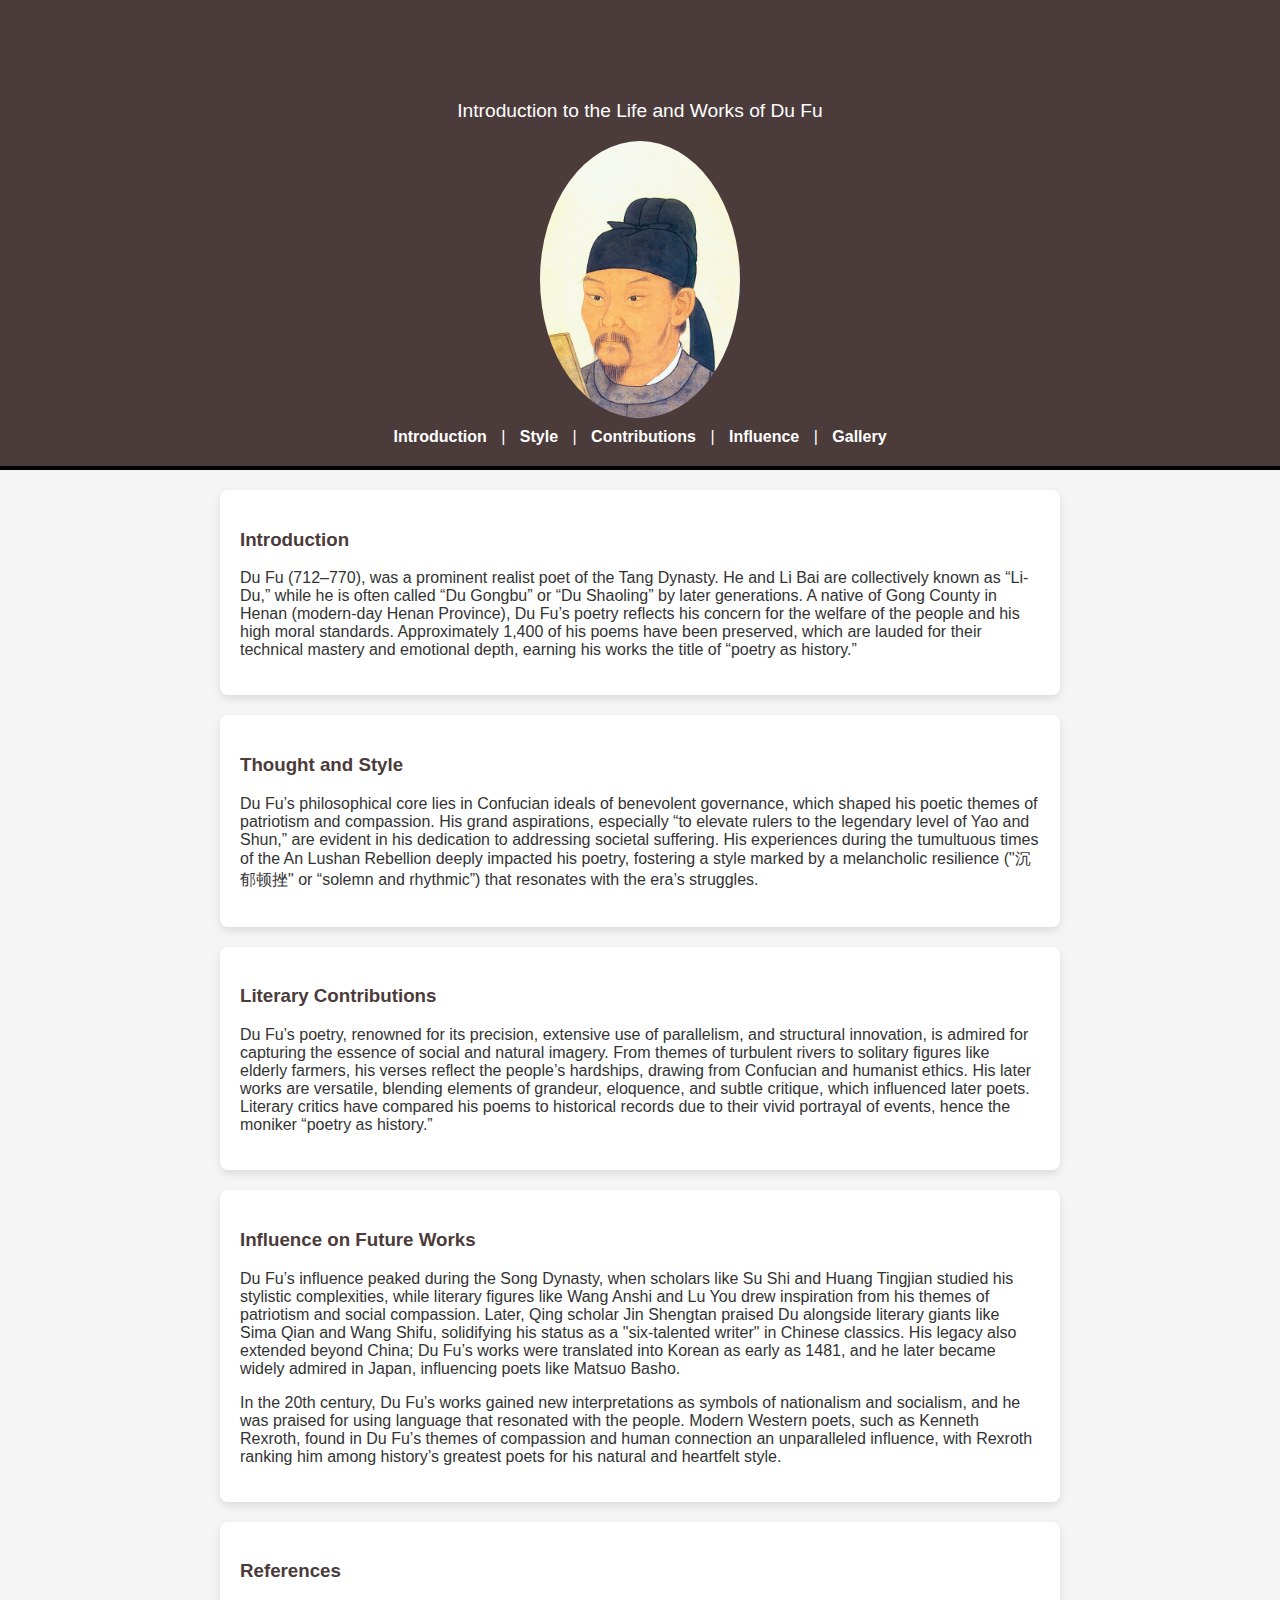
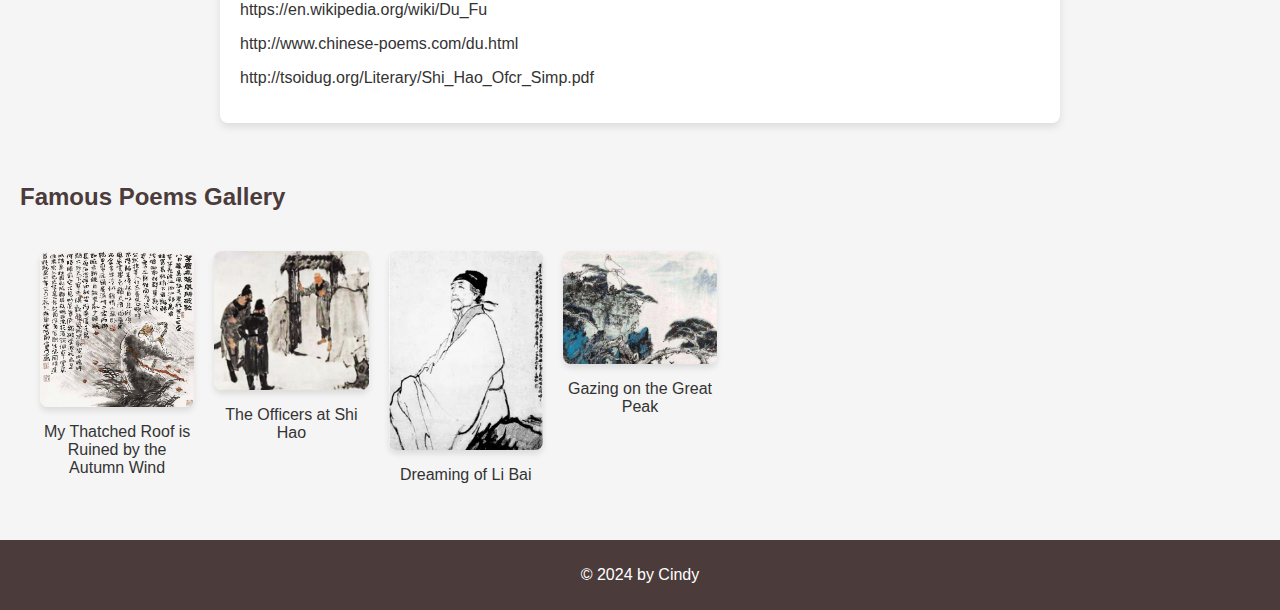
<file: index.html>
<!DOCTYPE html>
<html lang="en">
<head>
    <meta charset="UTF-8">
    <meta name="viewport" content="width=device-width, initial-scale=1.0">
    <title>Classical Chinese Poet Introduction</title>
    <link rel="stylesheet" href="style.css">
</head>
<body>
    <header>
        <h1>Classical Chinese Poet</h1>
        <p>Introduction to the Life and Works of Du Fu</p>
        <img src="poet.jpg" alt="Portrait of the Poet" class="header-img">
        <nav>
            <a href="#introduction">Introduction</a> |
            <a href="#style">Style</a> |
            <a href="#contributions">Contributions</a> |
            <a href="#influence">Influence</a> |
            <a href="#gallery">Gallery</a>
        </nav>
    </header>

    <section id="introduction" class="card">
        <article>
            <h3>Introduction</h3>
            <p>Du Fu (712–770), was a prominent realist poet of the Tang Dynasty. He and Li Bai are collectively known as “Li-Du,” while he is often called “Du Gongbu” or “Du Shaoling” by later generations. A native of Gong County in Henan (modern-day Henan Province), Du Fu’s poetry reflects his concern for the welfare of the people and his high moral standards. Approximately 1,400 of his poems have been preserved, which are lauded for their technical mastery and emotional depth, earning his works the title of “poetry as history.”</p>
        </article>
    </section>

    <section id="style" class="card">
        <article>
            <h3>Thought and Style</h3>
            <p>Du Fu’s philosophical core lies in Confucian ideals of benevolent governance, which shaped his poetic themes of patriotism and compassion. His grand aspirations, especially “to elevate rulers to the legendary level of Yao and Shun,” are evident in his dedication to addressing societal suffering. His experiences during the tumultuous times of the An Lushan Rebellion deeply impacted his poetry, fostering a style marked by a melancholic resilience ("沉郁顿挫" or “solemn and rhythmic”) that resonates with the era’s struggles.</p>
        </article>
    </section>

    <section id="contributions" class="card">
        <article>
            <h3>Literary Contributions</h3>
            <p>Du Fu’s poetry, renowned for its precision, extensive use of parallelism, and structural innovation, is admired for capturing the essence of social and natural imagery. From themes of turbulent rivers to solitary figures like elderly farmers, his verses reflect the people’s hardships, drawing from Confucian and humanist ethics. His later works are versatile, blending elements of grandeur, eloquence, and subtle critique, which influenced later poets. Literary critics have compared his poems to historical records due to their vivid portrayal of events, hence the moniker “poetry as history.”</p>
        </article>
    </section>    

    <section id="influence" class="card">
        <article>
            <h3>Influence on Future Works</h3>
            <p>Du Fu’s influence peaked during the Song Dynasty, when scholars like Su Shi and Huang Tingjian studied his stylistic complexities, while literary figures like Wang Anshi and Lu You drew inspiration from his themes of patriotism and social compassion. Later, Qing scholar Jin Shengtan praised Du alongside literary giants like Sima Qian and Wang Shifu, solidifying his status as a "six-talented writer" in Chinese classics. His legacy also extended beyond China; Du Fu’s works were translated into Korean as early as 1481, and he later became widely admired in Japan, influencing poets like Matsuo Basho.</p>
            <p>In the 20th century, Du Fu’s works gained new interpretations as symbols of nationalism and socialism, and he was praised for using language that resonated with the people. Modern Western poets, such as Kenneth Rexroth, found in Du Fu’s themes of compassion and human connection an unparalleled influence, with Rexroth ranking him among history’s greatest poets for his natural and heartfelt style.</p>
        </article>
    </section>

    <section id="References" class="card">
        <article>
            <h3>References</h3>
            <p>https://en.wikipedia.org/wiki/Du_Fu</p>
            <p>http://www.chinese-poems.com/du.html</p>
            <p>http://tsoidug.org/Literary/Shi_Hao_Ofcr_Simp.pdf</p>
        </article>
    </section>

    <section id="gallery">
        <h2>Famous Poems Gallery</h2>
        <div class="gallery">
            <div class="gallery-item">
                <a href="poem1.html">
                    <img src="poem1.jpg" alt="Poem 1">
                    <p>My Thatched Roof is Ruined by the Autumn Wind</p>
                </a>
            </div>
            <div class="gallery-item">
                <a href="poem2.html">
                    <img src="poem2.jpg" alt="Poem 2">
                    <p>The Officers at Shi Hao</p>
                </a>
            </div>
            <div class="gallery-item">
                <a href="poem3.html">
                    <img src="poem3.jpg" alt="Poem 3">
                    <p>Dreaming of Li Bai</p>
                </a>
            </div>
            <div class="gallery-item">
                <a href="poem4.html">
                    <img src="poem4.jpg" alt="Poem 4">
                    <p>Gazing on the Great Peak</p>
                </a>
            </div>
        </div>
    </section>

    
    <footer>
        <p>&copy; 2024 by Cindy</p>
    </footer>
</body>
</html>
</file>
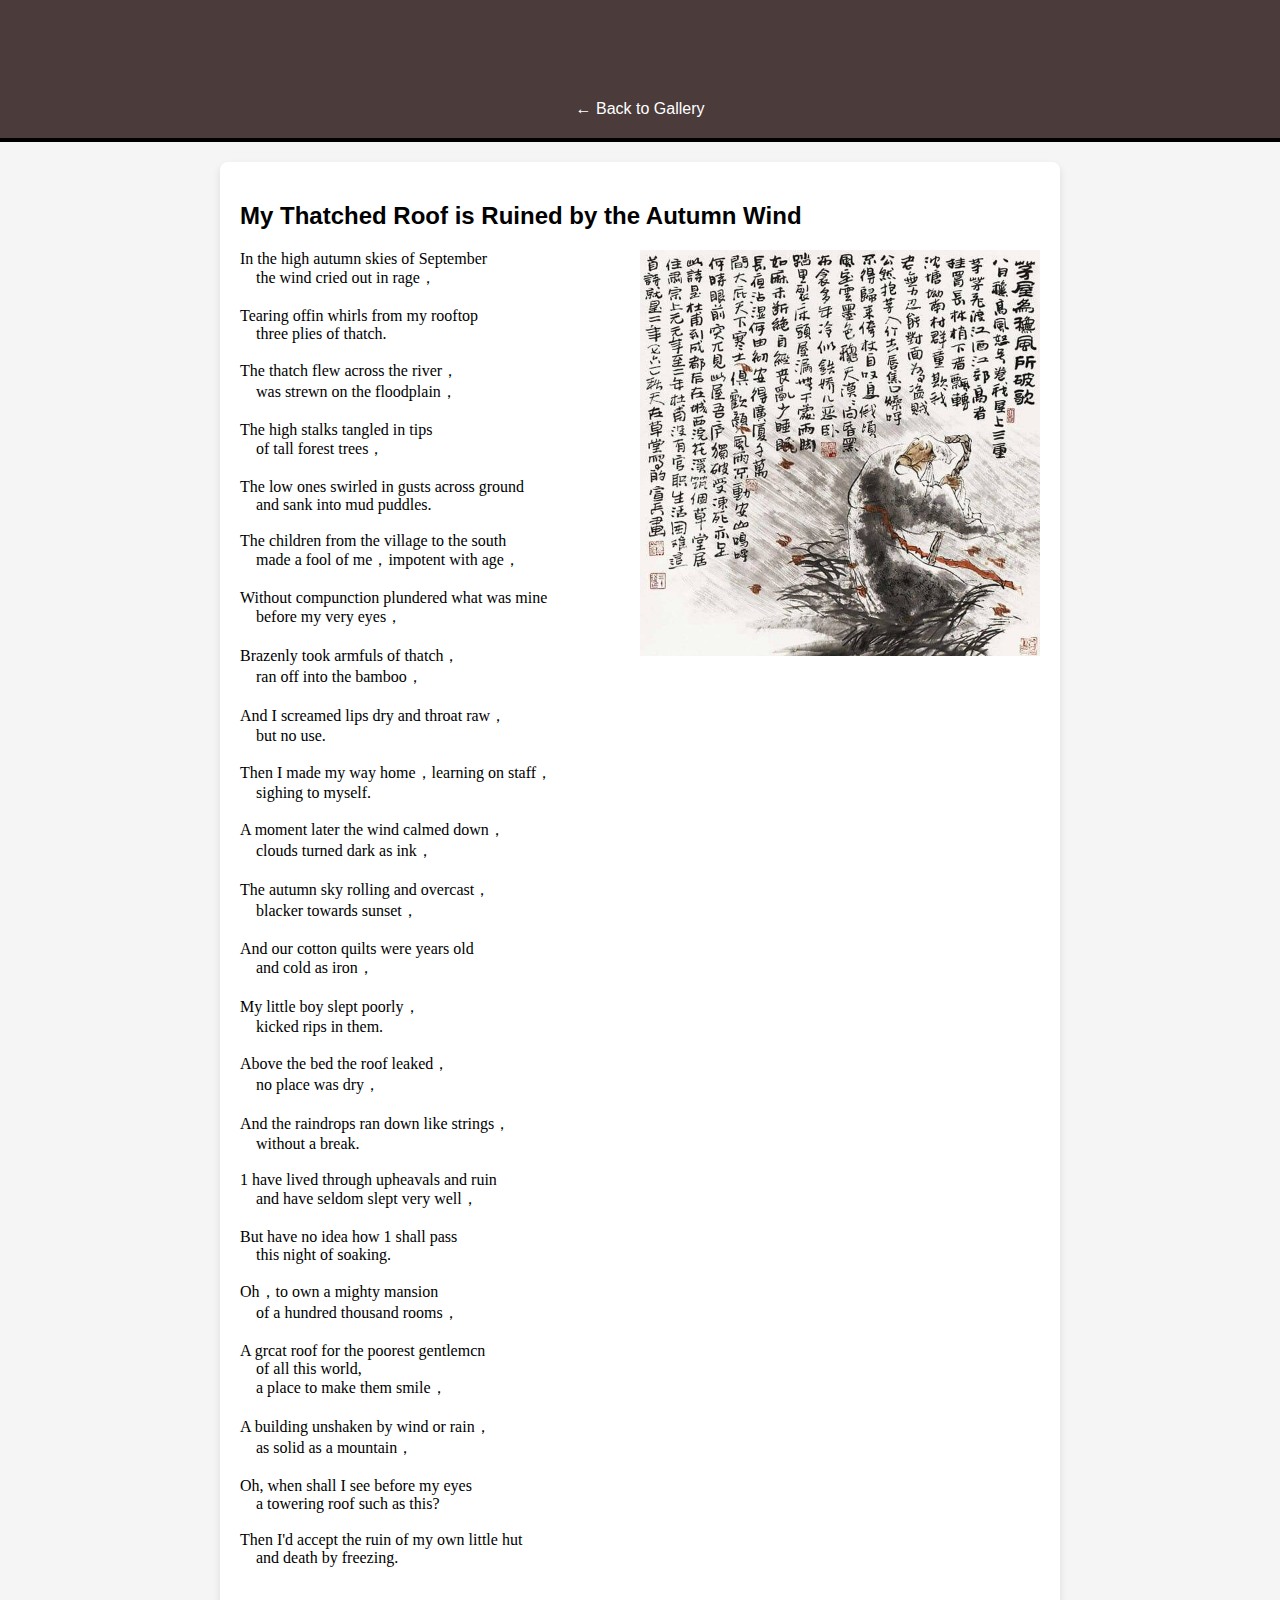
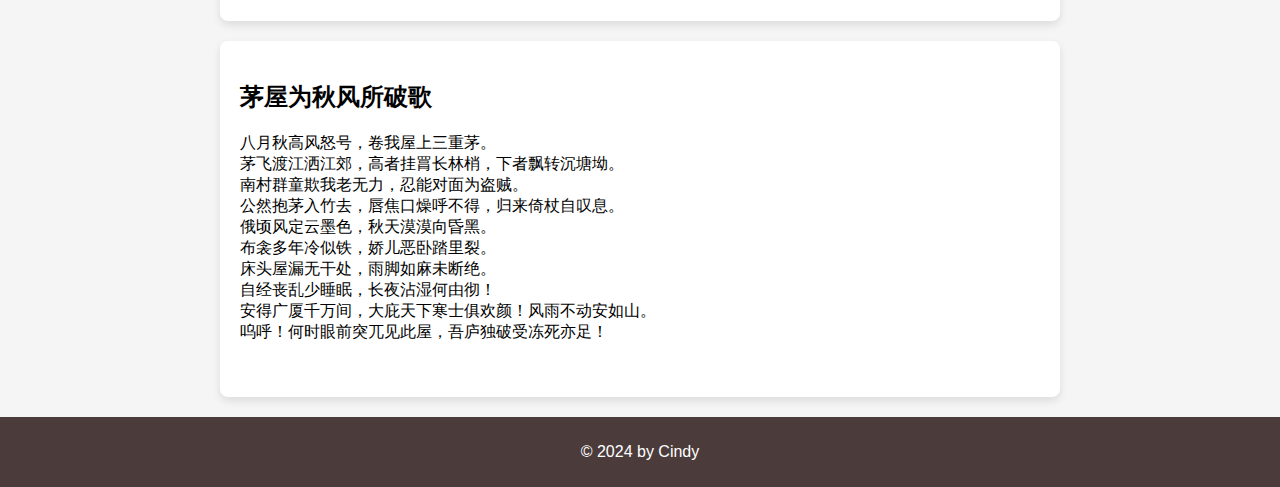
<file: poem1.html>
<!DOCTYPE html>
<html lang="en">
<head>
    <meta charset="UTF-8">
    <meta name="viewport" content="width=device-width, initial-scale=1.0">
    <title>My Thatched Roof is Ruined by the Autumn Wind</title>
    <link rel="stylesheet" href="style.css">
</head>
<body>
    <header>
        <h1>My Thatched Roof is Ruined by the Autumn Wind</h1>
        <a href="index.html">← Back to Gallery</a>
    </header>

    <section id="poem-content" class="card">
        <h2>My Thatched Roof is Ruined by the Autumn Wind</h2>
        <img src="poem1.jpg" alt="My Thatched Roof is Ruined by the Autumn Wind" style="float: right; width: 400px; margin-left: 15px;">
        <pre>
In the high autumn skies of September 
    the wind cried out in rage，
            
Tearing offin whirls from my rooftop 
    three plies of thatch.

The thatch flew across the river，
    was strewn on the floodplain，

The high stalks tangled in tips 
    of tall forest trees，

The low ones swirled in gusts across ground
    and sank into mud puddles.

The children from the village to the south
    made a fool of me，impotent with age，

Without compunction plundered what was mine
    before my very eyes，

Brazenly took armfuls of thatch，
    ran off into the bamboo，

And I screamed lips dry and throat raw，
    but no use.

Then I made my way home，learning on staff，
    sighing to myself.

A moment later the wind calmed down，
    clouds turned dark as ink，

The autumn sky rolling and overcast，
    blacker towards sunset，

And our cotton quilts were years old
    and cold as iron，

My little boy slept poorly，
    kicked rips in them.

Above the bed the roof leaked，
    no place was dry，

And the raindrops ran down like strings，
    without a break.

1 have lived through upheavals and ruin
    and have seldom slept very well，

But have no idea how 1 shall pass
    this night of soaking.

Oh，to own a mighty mansion
    of a hundred thousand rooms，

A grcat roof for the poorest gentlemcn
    of all this world,
    a place to make them smile， 
    
A building unshaken by wind or rain，
    as solid as a mountain，

Oh, when shall I see before my eyes
    a towering roof such as this?

Then I'd accept the ruin of my own little hut
    and death by freezing.
        </pre>
    </section>

    <section id="poem-content" class="card">
        <h2>茅屋为秋风所破歌</h2></h2>
        <pre>
八月秋高风怒号，卷我屋上三重茅。
茅飞渡江洒江郊，高者挂罥长林梢，下者飘转沉塘坳。
南村群童欺我老无力，忍能对面为盗贼。
公然抱茅入竹去，唇焦口燥呼不得，归来倚杖自叹息。
俄顷风定云墨色，秋天漠漠向昏黑。
布衾多年冷似铁，娇儿恶卧踏里裂。
床头屋漏无干处，雨脚如麻未断绝。
自经丧乱少睡眠，长夜沾湿何由彻！
安得广厦千万间，大庇天下寒士俱欢颜！风雨不动安如山。
呜呼！何时眼前突兀见此屋，吾庐独破受冻死亦足！
        </pre>
    </section>

    <footer>
        <p>&copy; 2024 by Cindy</p>
    </footer>
</body>
</html>
</file>
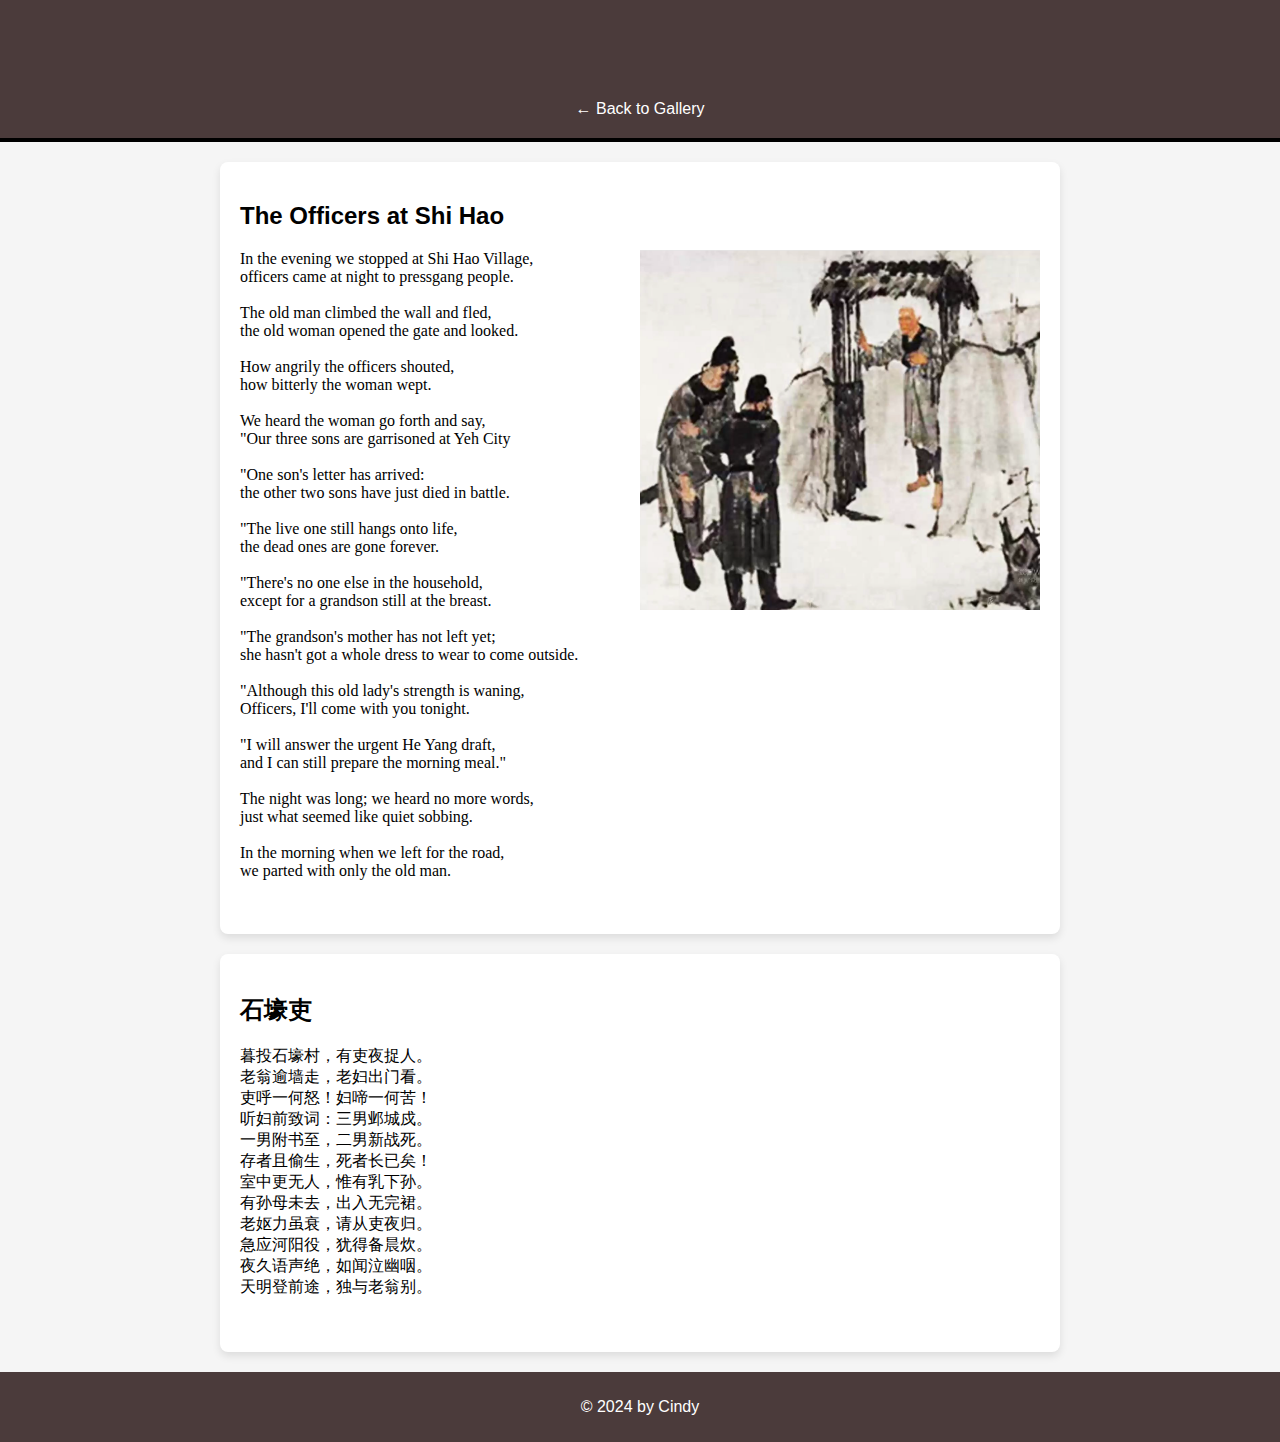
<file: poem2.html>
<!DOCTYPE html>
<html lang="en">
<head>
    <meta charset="UTF-8">
    <meta name="viewport" content="width=device-width, initial-scale=1.0">
    <title>The Officers at Shi Hao</title>
    <link rel="stylesheet" href="style.css">
</head>
<body>
    <header>
        <h1>The Officers at Shi Hao</h1>
        <a href="index.html">← Back to Gallery</a>
    </header>

    <section id="poem-content" class="card">
        <h2>The Officers at Shi Hao</h2>
        <img src="poem2.jpg" alt="The Officers at Shi Hao" style="float: right; width: 400px; margin-left: 15px;">
        <pre>
In the evening we stopped at Shi Hao Village,
officers came at night to pressgang people.

The old man climbed the wall and fled,
the old woman opened the gate and looked.

How angrily the officers shouted,
how bitterly the woman wept.

We heard the woman go forth and say, 
"Our three sons are garrisoned at Yeh City

"One son's letter has arrived: 
the other two sons have just died in battle.

"The live one still hangs onto life, 
the dead ones are gone forever.

"There's no one else in the household, 
except for a grandson still at the breast.

"The grandson's mother has not left yet; 
she hasn't got a whole dress to wear to come outside.

"Although this old lady's strength is waning, 
Officers, I'll come with you tonight.

"I will answer the urgent He Yang draft, 
and I can still prepare the morning meal."

The night was long; we heard no more words, 
just what seemed like quiet sobbing.

In the morning when we left for the road, 
we parted with only the old man.
        </pre>
    </section>

    <section id="poem-content" class="card">
        <h2>石壕吏</h2>
        <pre>
暮投石壕村，有吏夜捉人。
老翁逾墙走，老妇出门看。
吏呼一何怒！妇啼一何苦！
听妇前致词：三男邺城戍。
一男附书至，二男新战死。
存者且偷生，死者长已矣！
室中更无人，惟有乳下孙。
有孙母未去，出入无完裙。
老妪力虽衰，请从吏夜归。
急应河阳役，犹得备晨炊。
夜久语声绝，如闻泣幽咽。
天明登前途，独与老翁别。
        </pre>
    </section>


    <footer>
        <p>&copy; 2024 by Cindy</p>
    </footer>
</body>
</html>
</file>
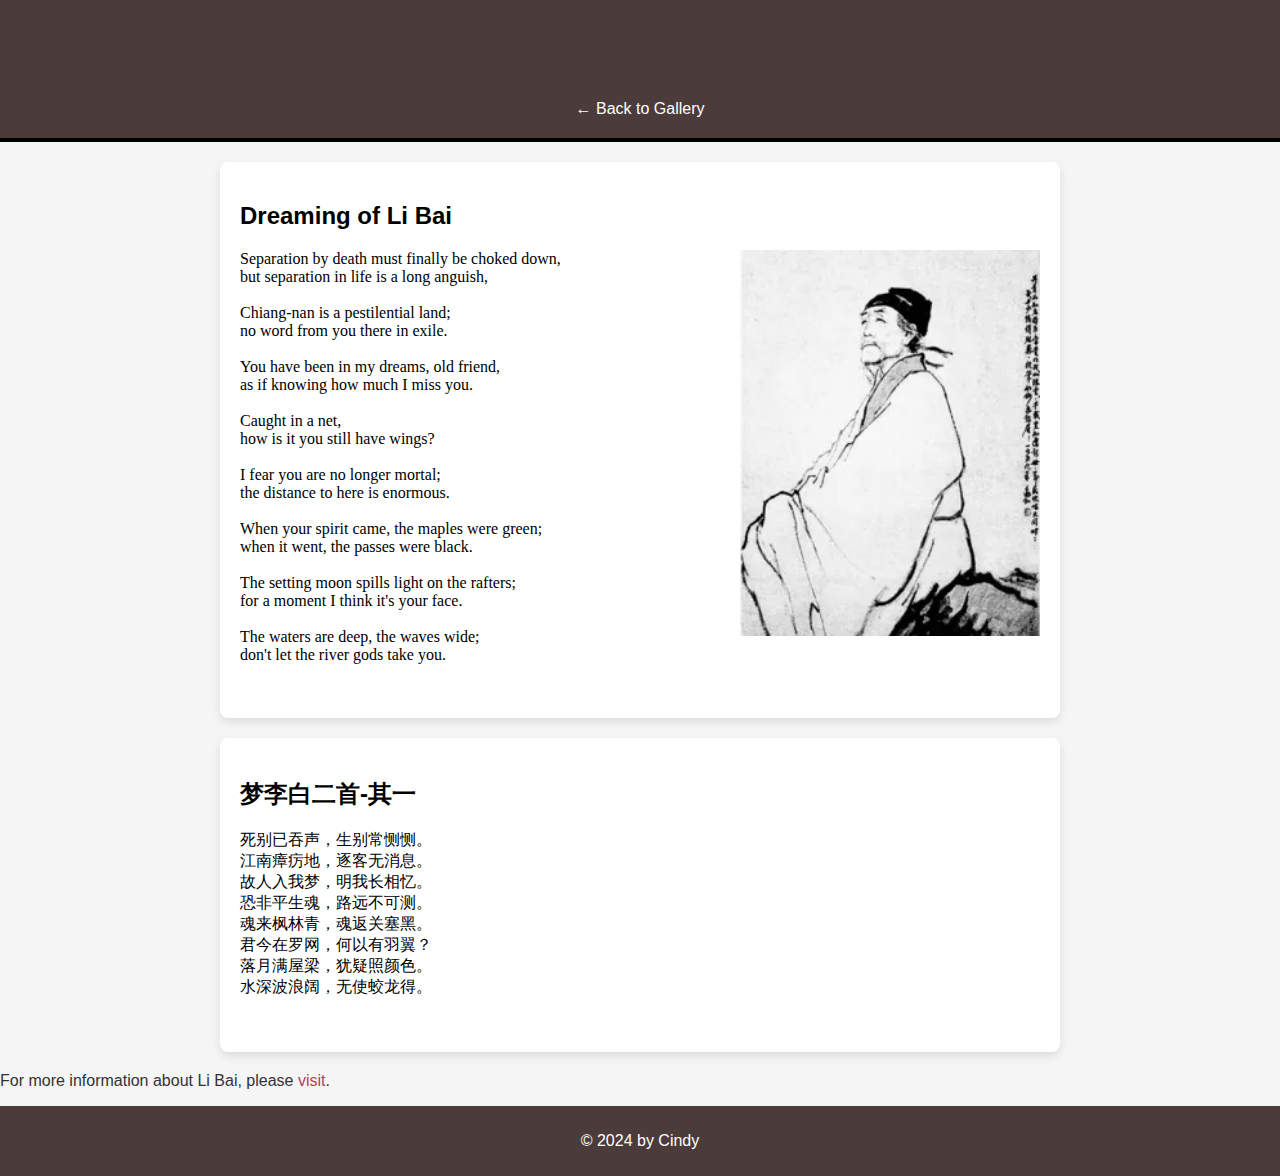
<file: poem3.html>
<!DOCTYPE html>
<html lang="en">
<head>
    <meta charset="UTF-8">
    <meta name="viewport" content="width=device-width, initial-scale=1.0">
    <title>Dreaming of Li Bai</title>
    <link rel="stylesheet" href="style.css">
</head>
<body>
    <header>
        <h1>Dreaming of Li Bai</h1>
        <a href="index.html">← Back to Gallery</a>
    </header>

    <section id="poem-content" class="card">
        <h2>Dreaming of Li Bai</h2>
        <img src="poem3.jpg" alt="Dreaming of Li Bai" style="float: right; width: 300px; margin-left: 15px;">
        <pre>
Separation by death must finally be choked down,
but separation in life is a long anguish,

Chiang-nan is a pestilential land;
no word from you there in exile.

You have been in my dreams, old friend,
as if knowing how much I miss you.

Caught in a net,
how is it you still have wings?

I fear you are no longer mortal;
the distance to here is enormous.

When your spirit came, the maples were green;
when it went, the passes were black.

The setting moon spills light on the rafters;
for a moment I think it's your face.

The waters are deep, the waves wide;
don't let the river gods take you.
        </pre>
    </section>
    
    <section id="poem-content" class="card">
        <h2>梦李白二首-其一</h2>
        <pre>
死别已吞声，生别常恻恻。
江南瘴疠地，逐客无消息。
故人入我梦，明我长相忆。
恐非平生魂，路远不可测。
魂来枫林青，魂返关塞黑。
君今在罗网，何以有羽翼？
落月满屋梁，犹疑照颜色。
水深波浪阔，无使蛟龙得。
        </pre>
    </section>

    <section id="more-info">
        <p>For more information about Li Bai, please <a href="https://xzhou060708.wixsite.com/classical-chinese--1" target="_blank">visit</a>.</p>
    </section>

    <footer>
        <p>&copy; 2024 by Cindy</p>
    </footer>
</body>
</html>
</file>
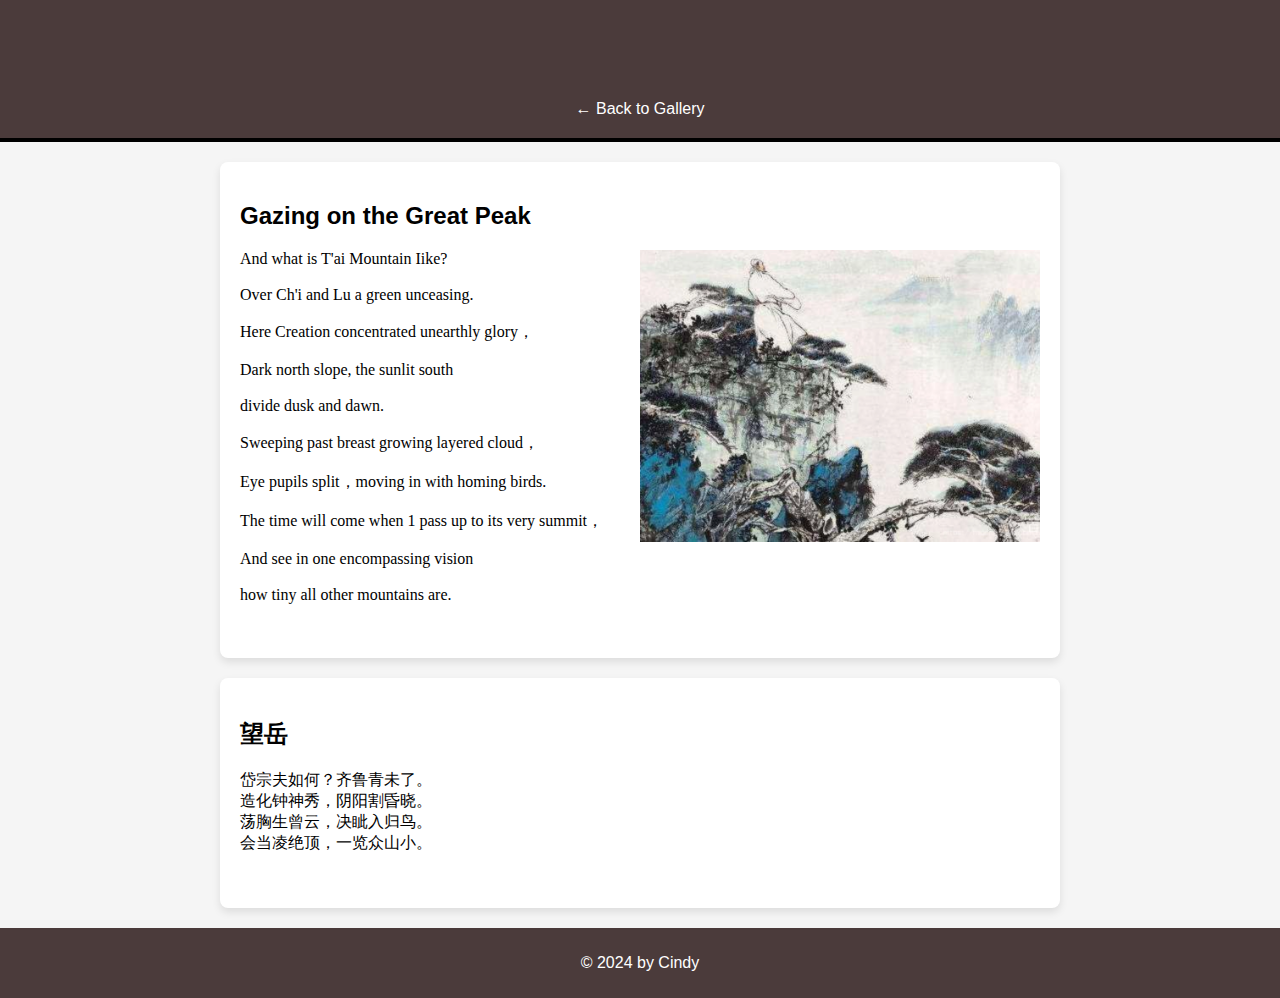
<file: poem4.html>
<!DOCTYPE html>
<html lang="en">
<head>
    <meta charset="UTF-8">
    <meta name="viewport" content="width=device-width, initial-scale=1.0">
    <title>Gazing on the Great Peak</title>
    <link rel="stylesheet" href="style.css">
</head>
<body>
    <header>
        <h1>Gazing on the Great Peak</h1>
        <a href="index.html">← Back to Gallery</a>
    </header>

    <section id="poem-content" class="card">
        <h2>Gazing on the Great Peak</h2>
        <img src="poem4.jpg" alt="Gazing on the Great Peak" style="float: right; width: 400px; margin-left: 15px;">
        <pre>
And what is T'ai Mountain Iike?

Over Ch'i and Lu a green unceasing.

Here Creation concentrated unearthly glory， 

Dark north slope, the sunlit south

divide dusk and dawn.

Sweeping past breast growing layered cloud， 
          
Eye pupils split，moving in with homing birds. 
          
The time will come when 1 pass up to its very summit，
        
And see in one encompassing vision

how tiny all other mountains are.
        </pre>
    </section>

    <section id="poem-content" class="card">
        <h2>望岳</h2></h2>
        <pre>
岱宗夫如何？齐鲁青未了。
造化钟神秀，阴阳割昏晓。
荡胸生曾云，决眦入归鸟。
会当凌绝顶，一览众山小。
        </pre>
    </section>

    <footer>
        <p>&copy; 2024 by Cindy</p>
    </footer>
</body>
</html>
</file>
<file: style.css>
body {
    font-family: Arial, sans-serif;
    margin: 0;
    padding: 0;
    background-color: #f5f5f5;
    color: #000;
}

header {
    background-color: #4b3b3b;
    color: #fff;
    text-align: center;
    padding: 20px;
    border-bottom: 4px solid #000000;
}

header p {
    color: #ffffff;
    font-size: 1.2rem;
    margin-top: 5px;
}

p {
    font-family: 'Calibri', sans-serif !important;
    font-size: 1rem;
    color: #333333;
}


footer {
    text-align: center;
    padding: 10px;
    background-color: #4b3b3b;
    color: #ffffff !important;
}


footer p {
    color: #ffffff !important;
}

.card {
    background: #ffffff;
    padding: 20px;
    margin: 20px auto;
    border-radius: 8px;
    box-shadow: 0 4px 8px rgba(0, 0, 0, 0.1);
    max-width: 800px;
}

.card h2 {
    color: #000; /* Black color for the heading */
}

h1, h2, h3 {
    color: #4b3b3b;
    font-weight: 600;
}

h1 {
    font-size: 2rem;
}

p, a {
    font-size: 1rem;
    color: #333333;
}

a {
    color: #ffffff;
    text-decoration: none;
}

a:hover {
    text-decoration: underline;
}


#gallery {
    padding: 20px;
}

.gallery {
    display: grid;
    grid-template-columns: repeat(auto-fill, minmax(150px, 1fr));
    gap: 20px;
    padding: 20px;
}

.gallery-item {
    text-align: center;
    transition: transform 0.3s;
}

.gallery-item:hover {
    transform: scale(1.05);
}

.gallery-item img {
    width: 100%;
    border-radius: 8px;
    box-shadow: 0 4px 6px rgba(0, 0, 0, 0.1);
}


img {
    max-width: 100%;
    height: auto;
    display: block;
    margin: 0 auto;
}

.header-img {
    width: 200px;
    border-radius: 50%;
    margin-top: 10px;
}

.anecdote-img {
    width: 100%;
    max-width: 300px;
    margin-top: 10px;
}

.work-img {
    width: 50px;
    height: auto;
    margin-left: 10px;
    vertical-align: middle;
}


header nav {
    margin-top: 10px;
}

header nav a {
    color: #fff;
    margin: 0 10px;
    text-decoration: none;
    font-weight: bold;
}

#poem-content pre {
    color: #000;
    font-family: 'Times New Roman', serif;
    font-size: 1rem;
}

#more-info a {
    color: #ae445a;
}

header nav a:hover {
    text-decoration: underline;
}
</file>
